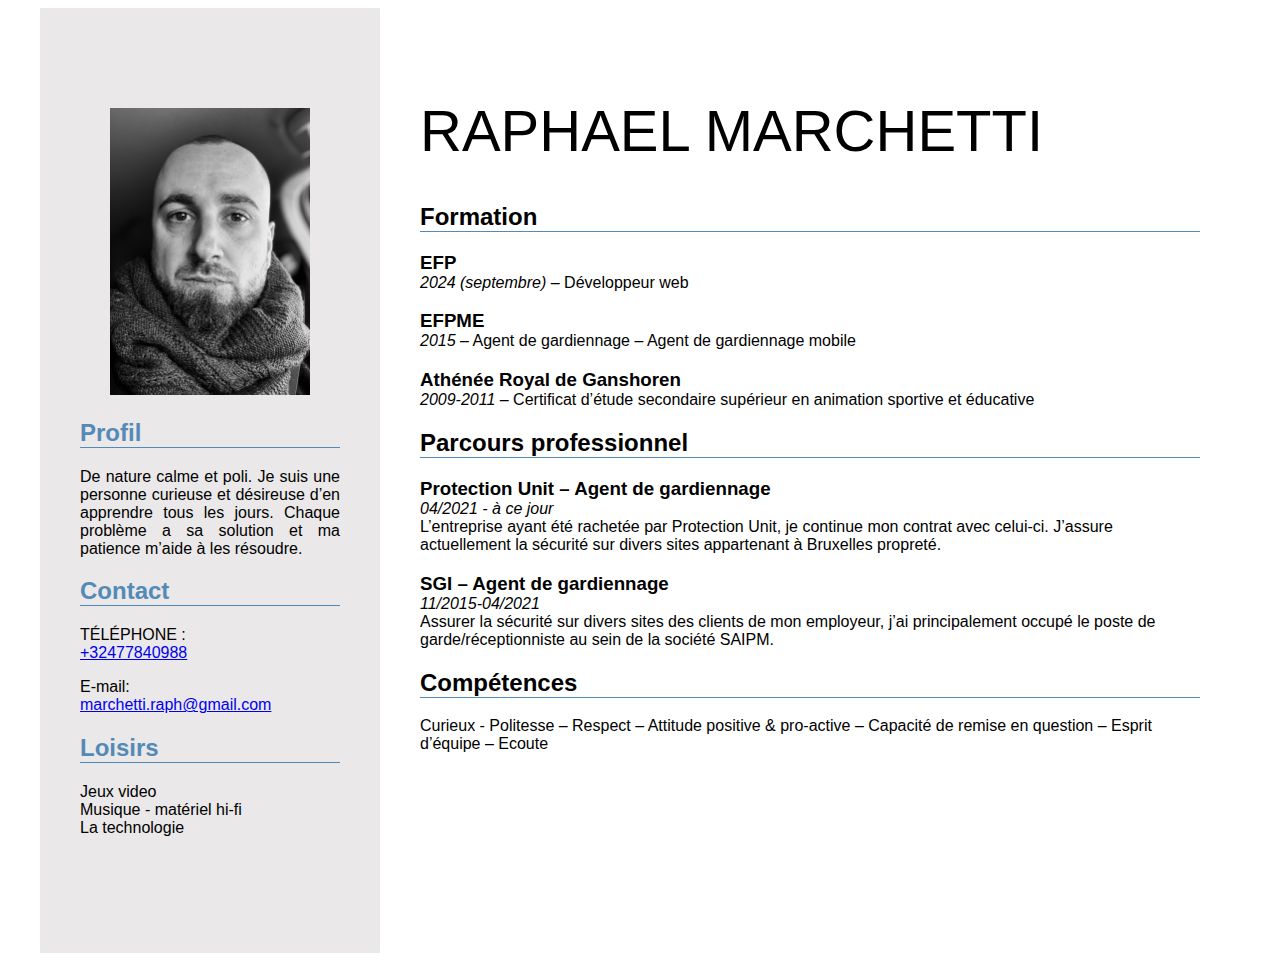
<file: cv.html>
<!DOCTYPE html>
<html lang="fr">

<head>
    <meta charset="utf-8">
    <title>CV - Raphael Marchetti</title>
    <link rel="stylesheet" href="mystyle.css">
</head>
<body>

    <div class="container">
        <div class="gauche">
           
            <div class="zoom">
                <div class="photo">
                    <img src="./IMG_0040.jpg" alt="Photo Raphael" width="200"/>
                </div>
            </div>

            <h2>Profil</h2>
            <p class="profil"><span class="profil"><span> De nature calme et poli. Je suis une personne curieuse et désireuse d’en apprendre tous les jours. Chaque problème a sa solution et ma patience m’aide à les résoudre.</span></p>
            <h2>Contact</h2>
            <p>TÉLÉPHONE :<br><a href="tel:+32477840988">+32477840988</a></p>
            <p>E-mail: <br><a href="mailto:marchetti.raph@gmail.com">marchetti.raph@gmail.com</a></p>
            <h2>Loisirs</h2>
            <p>Jeux video <br>Musique - matériel hi-fi <br>La technologie</p>
        </div>

        <div class="droite">
            <h1>Raphael Marchetti</h1>
            
            <h2>Formation</h2>
            <h3>EFP</h3>
            <p class="section"><span class="periode">2024 (septembre)</span> – Développeur web</p>
            <h3>EFPME</h3>
            <p class="section"><span class="periode">2015</span> – Agent de gardiennage – Agent de gardiennage mobile</p>
            <h3>Athénée Royal de Ganshoren</h3>
            <p class="section"><span class="periode">2009-2011</span> – Certificat d’étude secondaire supérieur en animation sportive et éducative</p>

            <h2>Parcours professionnel</h2>
            <h3>Protection Unit – Agent de gardiennage</h3>
            <p class="section"><span class="periode">04/2021 - à ce jour</span><br/>
            L’entreprise ayant été rachetée par Protection Unit, je continue mon contrat avec celui-ci. 
            J’assure actuellement la sécurité sur divers sites appartenant à Bruxelles propreté.</p>
            <h3>SGI – Agent de gardiennage</h3>
            <p class="section"><span class="periode">11/2015-04/2021</span><br/>
            Assurer la sécurité sur divers sites des clients de mon employeur, j’ai principalement occupé le poste de garde/réceptionniste au sein de la société SAIPM.</p>
            
            <h2>Compétences</h2>
            <p>Curieux - Politesse – Respect – Attitude positive & pro-active – Capacité de remise en question – Esprit d’équipe – Ecoute</p>
        </div>
    </div>
</body>
</html>
</file>
<file: mystyle.css>
body {
    font-family : 'Gill Sans', 'Gill Sans MT', Calibri, 'Trebuchet MS', sans-serif
}

h1 { 
    text-transform: uppercase;
    font-weight: lighter;
    font-size: 58px;
}

h2 {
    /* border-bottom: 1px solid #548AB7 ;*/
    border-bottom: 1px solid rgb(84,138,183);
}

span.periode {
    font-style: italic;
}

p.section {
    margin-top: 0;
}

h3 {
    margin-bottom: 0;
}

.container {
    display: flex;
    width: 1200px;
    margin: auto;
}

.gauche {
    padding: 100px 40px;
    background-color: rgb(234,232,232);
    flex: 1;

    .photo {
        text-align: center;
    }

    h2 {
        color: rgb(84,138,183);
    }
}

.droite {
    padding: 50px 40px;
    flex: 3;
}

p.profil {
    text-align: justify;
}

.zoom {
    width: auto;
    height: auto;
}

.photo {
    width: 100%;
    height: 100%;
}

.photo img {
    transition: all 1s ease;
}

.photo:hover img {
    transform:scale(1.6);
}
</file>
